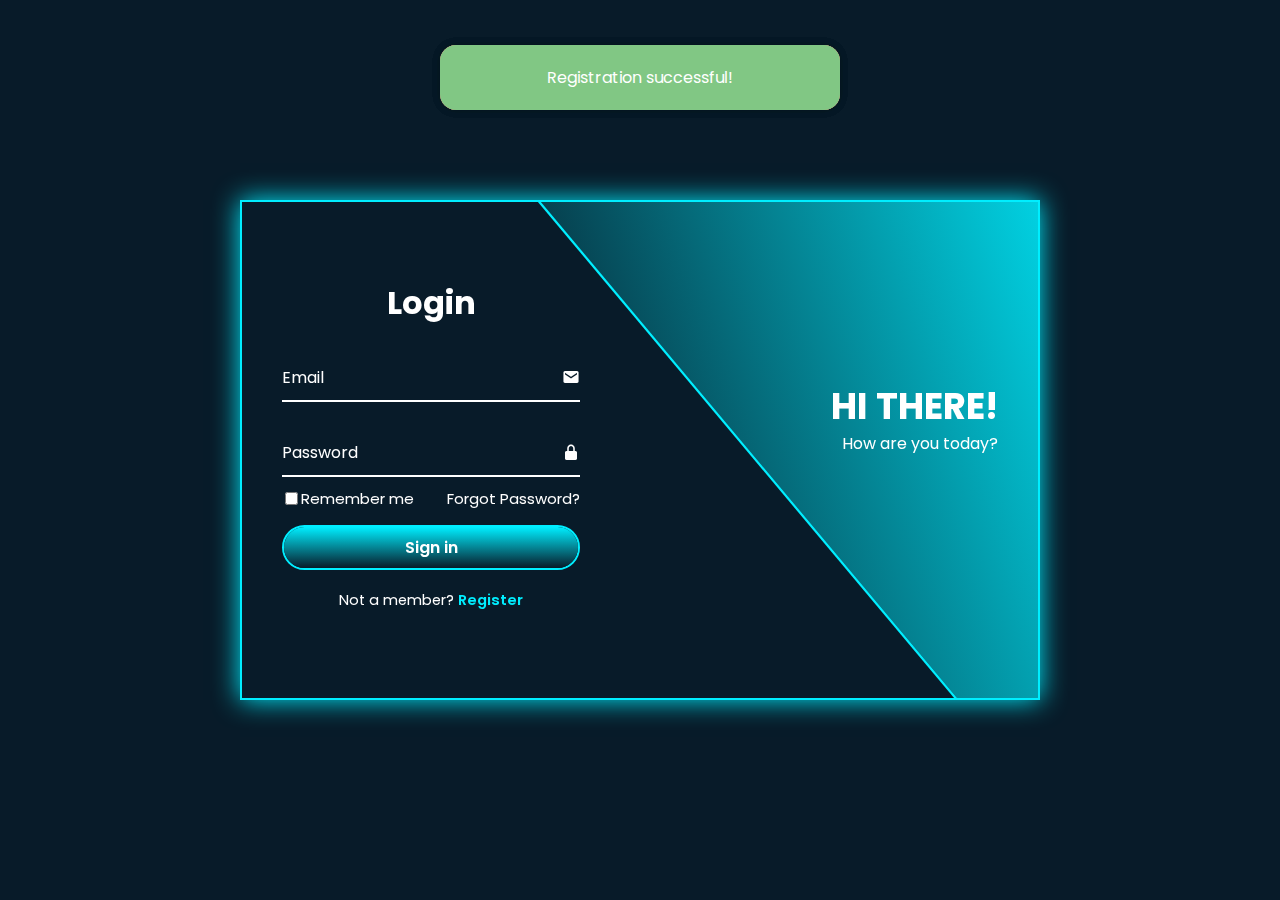
<file: login.html>
<!DOCTYPE html><!DOCTYPE html>
<html lang="en">
<head>
    <meta charset="UTF-8">
    <meta http-equiv="X-UA-Compatible" content="IE=edge">
    <meta name="viewport" content="width=device-width, initial-scale=1.0">
    <title>Laptop Store</title>
    <link rel="stylesheet" th:href="@{/css/login.css}" href="login.css">
    <link href='https://unpkg.com/boxicons@2.1.4/css/boxicons.min.css' rel='stylesheet'>
</head>

<body>
    <div th:if="${param.error}" id="error" class="notification error-message">
        <p>Invalid email or password!</p>
    </div>

    <div th:if="${param.logout}" id="logout" class="notification success-message">
        <p>Logged out successfully!</p>
    </div>

    <div th:if="${param.accessDenied}" id="unauthorized" class="notification error-message">
        <p>Unauthorized Access!</p>
    </div>

    <div th:if="${param.success}" id="success" class="notification success-message">
        <p>Registration successful!</p>
    </div>

    <div class="wrapper">

        <span class="bg-animate"></span>
        <span class="bg-animate2"></span>

        <div class="form-box login">
            <h2 class="animation" style="--i:0; --j:21">Login</h2>
            <form th:action="@{/login}" method="post">
                <div class="input-box animation" style="--i:1; --j:22">
                    <input type="text" required>
                    <label>Email</label>
                    <i class='bx bxs-envelope'></i>
                </div>
                <div class="input-box animation" style="--i:2; --j:23">
                    <input type="password" required>
                    <label>Password</label>
                    <i class='bx bxs-lock-alt' ></i>
                </div>
                <input type="hidden" th:name="${_csrf.parameterName}" th:value="${_csrf.token}"/>
                <div class="forget-section animation" style="--i:3; --j:24">
                    <p>
                        <input type="checkbox">
                        Remember me
                    </p>
                    <a href="#">Forgot Password?</a>
                </div>
                <button type="submit" class="btn animation" style="--i:4; --j:25">Sign in</button>
                <div class="logreg-link animation" style="--i:5; --j:26">
                    <p>Not a member? 
                    <a href="#" class="register-link">Register</a>
                    </p>
                </div>
            </form>
        </div>
        <div class="info-text login">
            <h2 class="animation" style="--i:0; --j:20">Hi There!</h2>
            <p class="animation" style="--i:1; --j:21">How are you today?</p>
        </div>

        <div class="form-box register">
            <h2 class="animation" style="--i:17; --j:0">Register</h2>
            <form th:action="@{/register}" method="post" th:object="${newUser}">
                <div class="input-box animation" style="--i:18; --j:1">
                    <input type="email" th:field="*{email}" required>
                    <label>Email</label>
                    <i class='bx bxs-envelope'></i>
                </div>
                <div class="input-box animation" style="--i:19; --j:2">
                    <input type="password" th:field="*{password}" required>
                    <label>Password</label>
                    <i class='bx bxs-lock-alt' ></i>
                </div>
                <div class="input-box animation" style="--i:20; --j:3">
                    <input type="password" th:field="*{confirmPassword}" required>
                    <label>Confirm Password</label>
                    <i class='bx bxs-lock-alt' ></i>
                </div>
                <div class="input-box animation" style="--i:21; --j:4">
                    <input type="text" th:field="*{hoTen}" required>
                    <label>Fullname</label>
                    <i class='bx bxs-user' ></i>
                </div>
                <button type="submit" class="btn animation" style="--i:22; --j:5">Sign up</button>
                <div class="logreg-link animation" style="--i:23; --j:6">
                    <p>Already have an acount? 
                    <a href="#" class="login-link">Login</a>
                    </p>
                </div>
            </form>
        </div>
        <div class="info-text register">
            <h2 class="animation" style="--i:17; --j:0">Welcome!</h2>
            <p class="animation" style="--i:18; --j:1">Hope you're served well!</p>
        </div>
    </div>

    <script>
        const wrapper = document.querySelector('.wrapper');
        const registerLink = document.querySelector('.register-link');
        const loginLink = document.querySelector('.login-link');
        registerLink.onclick = () => {
            wrapper.classList.add('active');
        }
        loginLink.onclick = () => {
            wrapper.classList.remove('active');
        }
    </script>

    <script>
        document.addEventListener("DOMContentLoaded", function() {
            ['error', 'logout', 'unauthorized', 'success'].forEach(showMessage);

            function showMessage(type) {
                var element = document.getElementById(type);
                if (element) {
                    element.style.cssText = 'display: block; opacity: 1;';
                    setTimeout(function() {
                        element.style.cssText = 'opacity: 0; display: none;';
                    }, 2000);
                }
            }
        });
    </script>
</body>
</html>
</file>
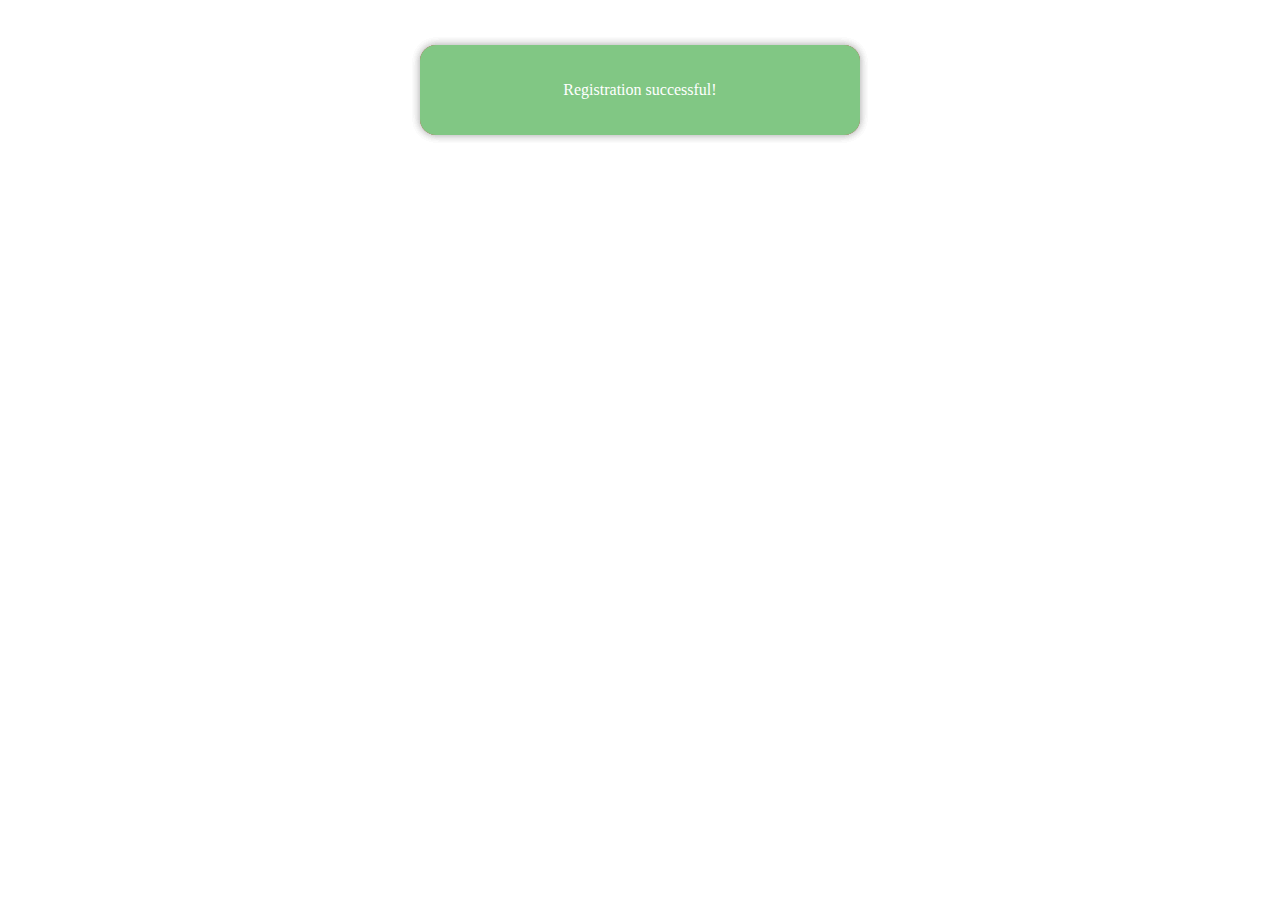
<file: new.html>
<!DOCTYPE html>
<html lang="en">
<head>
    <meta charset="UTF-8">
    <meta http-equiv="X-UA-Compatible" content="IE=edge">
    <meta name="viewport" content="width=device-width, initial-scale=1.0">
    <title>Laptop Store</title>
    <style>
        .error-message{
            position: absolute;
            top: 5%;
            left: 50%;
            transform: translateX(-50%);
            width: 400px;
            padding: 20px;
            border-radius: 16px;
            box-shadow: 0 0 10px rgba(0, 0, 0, 0.1);
            color: #fff;
            text-align: center;
            opacity: 0;
            transition: opacity 0.5s ease-in-out;
            display: none;
            background-color: #e57373;
        }
        .success-message{
            position: absolute;
            top: 5%;
            left: 50%;
            transform: translateX(-50%);
            width: 400px;
            padding: 20px;
            border-radius: 16px;
            box-shadow: 0 0 10px rgba(0, 0, 0, 0.1);
            color: #fff;
            text-align: center;
            opacity: 0;
            transition: opacity 0.5s ease-in-out;
            display: none;
            background-color: #81c784;
        }
    </style>
</head>

<body>
    <div th:if="${param.error}">
        <div id="error" class="error-message">
            <p>Invalid email or password!</p>
        </div>
    </div>

    <div th:if="${param.logout}">
        <div id="logout" class="success-message">
            <p>Logged out successfully!</p>
        </div>
    </div>

    <div th:if="${param.accessDenied}">
        <div id="unauthorized" class="error-message">
            <p>Unauthorized Access!</p>
        </div>
    </div>

    <div th:if="${param.success}">
        <div id="success" class="success-message">
            <p>Registration successful!</p>
        </div>
    </div>


    <script>
        document.addEventListener("DOMContentLoaded", function() {
            ['error', 'logout', 'unauthorized', 'success'].forEach(showMessage);

            function showMessage(type) {
                var element = document.getElementById(type);
                if (element) {
                    element.style.cssText = 'display: block; opacity: 1;';
                    setTimeout(function() {
                        element.style.cssText = 'opacity: 0; display: none;';
                    }, 2000);
                }
            }
        });
    </script>
</body>
</html>
</file>
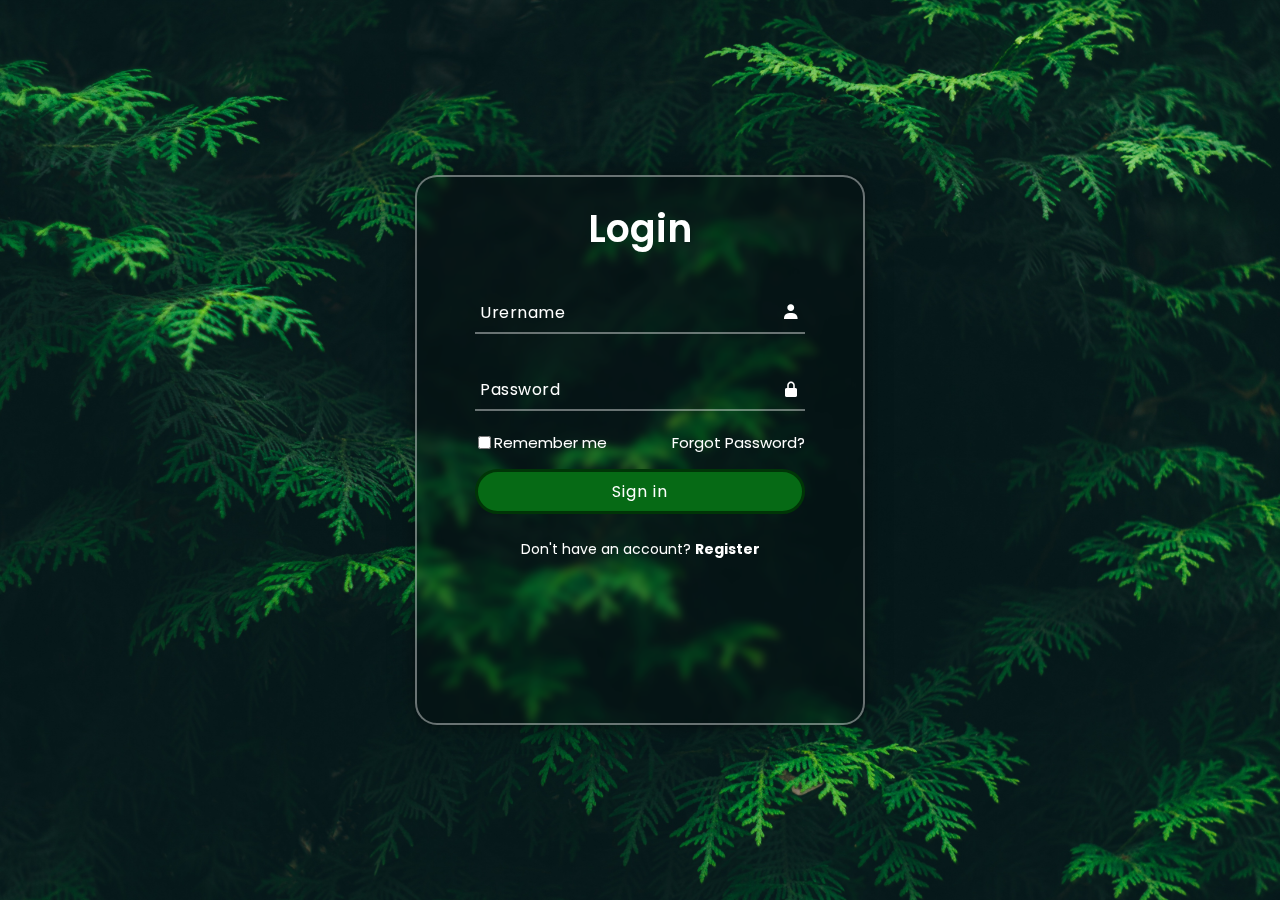
<file: Green frontend/account.html>
<!DOCTYPE html><!DOCTYPE html>
<html lang="en">
<head>
    <meta charset="UTF-8">
    <meta name="viewport" content="width=device-width, initial-scale=1.0">
    <title>Account</title>
    <link rel="stylesheet" href="account.css">
    <link href='https://unpkg.com/boxicons@2.1.4/css/boxicons.min.css' rel='stylesheet'>
</head>
<body>
    <div class="container">
        <div class="form-box">
            <form action="#" class="LoginForm" method="post">
                <h2>Login</h2>
                <div class="input-box">
                    <input type="text" required>
                    <label>Urername</label>
                    <i class='bx bxs-user' ></i>
                </div>
                <div class="input-box">
                    <input type="password" required>
                    <label>Password</label>
                    <i class='bx bxs-lock-alt' ></i>
                </div>
                <div class="forget-section">
                    <p>
                        <input type="checkbox" name="" id="">
                        Remember me
                    </p>
                    <a href="#">Forgot Password?</a>
                </div>
                <button class="btn">Sign in</button>
                <div class="acount-creation">
                    <span>
                        Don't have an account?  
                        <a href="#" class="RegisterLink"><strong>Register</strong></a>
                    </span>
                </div>
            </form>

            <form action="#" class="RegisterForm" method="post">
                <h2>Register</h2>
                <div class="input-box">
                    <input type="text" required>
                    <label>Username</label>
                    <i class='bx bxs-user' ></i>
                </div>
                <div class="input-box">
                    <input type="email" required>
                    <label>Email</label>
                    <i class='bx bxs-envelope'></i>
                </div>
                <div class="input-box">
                    <input type="password" minlength="6" required>
                    <label>Password</label>
                    <i class='bx bxs-lock-alt' ></i>
                </div>
                <div class="input-box">
                    <input type="password" required>
                    <label>Confirm Password</label>
                    <i class='bx bxs-lock-alt' ></i>
                </div>
                <button class="btn">Sign up</button>
                <div class="acount-creation">
                    <span>
                        Already have an account?
                        <a href="#" class="LoginLink"><strong>Login</strong></a>
                    </span>
                </div>
            </form>
        </div>
    </div>
    
    <script>
        const LoginForm = document.querySelector('.LoginForm');
        const RegisterForm = document.querySelector('.RegisterForm');
        const RegisterLink = document.querySelector('.RegisterLink');
        const LoginLink = document.querySelector('.LoginLink');
        RegisterLink.onclick=()=>{
            RegisterForm.classList.add('active');
            LoginForm.classList.add('active');
        }
        LoginLink.onclick=()=>{
            RegisterForm.classList.remove('active');
            LoginForm.classList.remove('active');
        }
    </script>
</body>
</html>
</file>
<file: login.css>
@import url('https://fonts.googleapis.com/css2?family=Poppins:ital,wght@0,100;0,200;0,300;0,400;0,500;0,600;0,700;0,800;0,900;1,100;1,200;1,300;1,400;1,500;1,600;1,700;1,800;1,900&display=swap');
*{
    margin: 0;
    padding: 0;
    box-sizing: border-box;
    font-family: 'Poppins', sans-serif;
}
body {
    display: flex;
    justify-content: center;
    align-items: center;
    min-height: 100vh;
    background: #081b29;
}
.wrapper{
    position: relative;
    width: 800px;
    height: 500px;
    background: transparent;
    border: 2px solid #0ef;
    box-shadow: 0 0 25px #0ef;
    overflow:hidden;
}
.wrapper .form-box{
    position: absolute;
    top: 0;
    width: 50%;
    height: 100%;
    display:flex;
    flex-direction: column;
    justify-content: center;
}
.wrapper .form-box.login{
    left: 0;
    padding: 0 60px 0 40px;
}
.wrapper .form-box.login .animation{
    transform: translateX(0);
    opacity: 1;
    filter: blur(0);
    transition: .7s ease;
    transition-delay: calc(.1s * var(--j));
}
.wrapper.active .form-box.login .animation{
    transform: translateX(-120%);
    opacity: 1;
    filter: blur(5px);
    transition-delay: calc(.1s * var(--i));
}
.wrapper .form-box.register{
    right:0;
    padding: 0 40px 0 60px;
    pointer-events: none;
}
.wrapper.active .form-box.register{
    pointer-events: auto;
}
.wrapper .form-box.register .animation{
    transform: translateX(120%);
    opacity: 0;
    filter: blur(5px);
    transition: .7s ease;
    transition-delay: calc(.1s * var(--j)) ;
}
.wrapper.active .form-box.register .animation{
    transform: translateX(0);
    opacity: 1;
    filter: blur(0);
    transition-delay: calc(.1s * var(--i)) ;
}
.form-box h2{
    font-size: 32px;
    color: #fff;
    text-align: center;
}
.form-box .input-box{
    position: relative;
    width: 100%;
    height: 50px;
    margin: 25px 0;
}
.input-box input{
    width: 100%;
    height: 100%;
    background: transparent;
    border: none;
    outline: none;
    border-bottom: 2px solid #fff;
    padding-right: 23px;
    font-size: 16px;
    color:#fff;
    font-weight: 500;
    transition: .5s;
}
.input-box input:focus,
.input-box input:valid{
    border-bottom-color: #0ef;
}
.input-box label{
    position: absolute;
    top: 50%;
    left: 0;
    transform: translateY(-50%);
    font-size: 16px;
    color: #fff;
    pointer-events: none;
    transition: .5s;
}
.input-box input:focus~label,
.input-box input:valid~label{
    top: -5px;
    font-size: 0.85em;
    color: #0ef;
}
.input-box i{
    position: absolute;
    top: 50%;
    right: 0;
    transform: translateY(-50%);
    font-size: 18px;
    color: #fff;
    transition: .5s;
}
.input-box input:focus~i,
.input-box input:valid~i{
    color: #0ef;
}
.forget-section{
    display: flex;
    justify-content: space-between;
    font-size: 15px;
    margin: -15px 0 15px;
}
.forget-section p{
    color:#fff;
    display: flex;
    align-items: center;
}
.forget-section p input{
    accent-color: #0ef;
    margin: 0 3px;
}
.forget-section a{
    color:#fff;
    text-decoration: none;
}
.forget-section a:hover{
    text-decoration: underline;
}
.btn{
    position: relative;
    width: 100%;
    height: 45px;
    background: transparent;
    border: 2px solid #0ef;
    outline: none;
    border-radius: 40px;
    cursor: pointer;
    font-size: 16px;
    color: #fff;
    font-weight: 600;
    z-index: 1;
    overflow: hidden;
}
.btn::before{
    content: '';
    position: absolute;
    top: -100%;
    left: 0;
    width: 100%;
    height: 300%;
    background: linear-gradient(#081b29, #0ef, #081b29, #0ef);
    z-index: -1;
    transition: .5s;
}
.btn:hover::before{
    top:0;
}
.form-box .logreg-link{
    font-size: 14.5px;
    color: #fff;
    text-align: center;
    margin: 20px 0 10px;
}
.logreg-link p a{
    color: #0ef;
    text-decoration: none;
    font-weight: 600;
}
.logreg-link p a:hover{
    text-decoration: underline;
}
.wrapper .info-text{
    position: absolute;
    top: 0;
    width: 50%;
    height: 100%;
    display: flex;
    flex-direction: column;
    justify-content: center;
}
.wrapper .info-text.login{
    right: 0;
    text-align: right;
    padding: 0 40px 60px 130px;
}
.wrapper .info-text.login .animation{
    transform: translateX(0);
    opacity: 1;
    filter: blur(0);
    transition: .7s ease;
    transition-delay: calc(.1s * var(--j));
}
.wrapper.active .info-text.login .animation{
    transform: translateX(120%);
    opacity: 1;
    filter: blur(5px);
    transition-delay: calc(.1s * var(--i));
}
.wrapper .info-text.register{
    left: 0;
    text-align: left;
    padding: 0 130px 60px 40px;
    pointer-events: none;
}
.wrapper.active .info-text.register{
    pointer-events: auto;
}
.wrapper .info-text.register .animation{
    transform: translateX(-120%);
    opacity: 0;
    filter: blur(5px);
    transition: .7s ease;
    transition-delay: calc(.1s * var(--j));
}
.wrapper.active .info-text.register .animation{
    transform: translateX(0);
    opacity: 1;
    filter: blur(0);
    transition-delay: calc(.1s * var(--i));
}
.info-text h2{
    font-size: 36px;
    color:#fff;
    line-height: 1.3;
    text-transform: uppercase;
}
.info-text p{
    font-size: 16px;
    color:#fff;
}
.wrapper .bg-animate{
    position: absolute;
    top: -4px;
    right: 0;
    width: 850px;
    height: 600px;
    background: linear-gradient(45deg, #081b29, #0ef);
    border-bottom: 3px solid #0ef;
    transform: rotate(10deg) skewY(40deg);
    transform-origin: bottom right;
    transition: 1.5s ease;
    transition-delay: 1.6s;
}
.wrapper.active .bg-animate{
    transform: rotate(0) skewY(0);
    transition-delay: .5s;
}
.wrapper .bg-animate2{
    position: absolute;
    top: 100%;
    left: 250px;
    width: 850px;
    height: 700px;
    background: #081b29;
    border-top: 3px solid #0ef;
    transform: rotate(0) skewY(0);
    transform-origin: bottom left;
    transition: 1.5s ease;
    transition-delay: .5s;
}
.wrapper.active .bg-animate2{
    transform: rotate(-11deg) skewY(-41deg);
    transition-delay: 1.2s;
} 


.notification{
    position: absolute;
    top: 5%;
    left: 50%;
    transform: translateX(-50%);
    width: 400px;
    padding: 20px;
    border-radius: 16px;
    box-shadow: 0 0 10px rgba(0, 0, 0, 0.1);
    color: #fff;
    text-align: center;
    opacity: 0;
    transition: opacity 0.5s ease-in-out;
    display: none;
    
}
.error-message{
    background-color: #e57373;
}
.success-message{
    background-color: #81c784;
}
</file>
<file: Green frontend/account.css>
@import url('https://fonts.googleapis.com/css2?family=Poppins:ital,wght@0,100;0,200;0,300;0,400;0,500;0,600;0,700;0,800;0,900;1,100;1,200;1,300;1,400;1,500;1,600;1,700;1,800;1,900&display=swap');
* {
    margin: 0;
    padding: 0;
    box-sizing: border-box;
    font-family: "poppins";
    color: #fff;
}
body{
    background: url(Picture/tree.jpg) no-repeat;
    background-size: cover;
    background-position: center;
    height: 100vh;
    display: flex;
    justify-content: center;
    align-items: center;
}
.container{
    height: 550px;
    width: 450px;
    border: 2px solid rgba(255,255,255,.4);
    border-radius: 22px;
    background: rgba(0,0,0,.2);
    backdrop-filter: blur(4px);
    box-shadow:  0 0 5px rgba(0,0,0,.2), 0 0 15px rgba(0,0,0,.2), 0 0 30px rgba(0,0,0,.2);
    display: flex;
    justify-content: center;
    align-items: center;
    overflow: hidden;
}
.form-box{
    display: flex;
}
.form-box .LoginForm{
    position: absolute;
    transform: translateX(0px) rotate(0deg);
    transition: .5s ease;
    transition-delay: .4s;
}
.form-box .LoginForm.active{
    transform: translateX(-450px) rotate(-45deg);
    transition-delay: .2s;
}
.form-box .RegisterForm{
    transform: translateX(500px) rotate(45deg);
    transition: .5s ease;
    transition-delay: .2s;
}
.form-box .RegisterForm.active{
    transform: translateX(0px) rotate(0deg);
    transition-delay: .4s;
}
.container .form-box h2{
    text-align: center;
    font-size: 38px;
    font-weight: 600;
}
.form-box .input-box{
    margin: 35px 0;
    width: 330px;
    border-bottom: 2px solid rgba(255,255,255,.4);
    position:relative;
}
.form-box .input-box input{
    background: transparent;
    border: none;
    outline: none;
    width: 100%;
    height: 40px;
    padding: 0 35px 0 5px;
}
.form-box .input-box label {
    font-weight: 400;
    letter-spacing: .5px;
    position:absolute;
    Left: 5px;
    top: 50%;
    transform: translateY(-50%);
    transition: .5s ease;
}
.input-box input:focus ~ label,
.input-box input:valid ~ label{
    top: -5px;
    color: #117216;
}
.input-box i{
    position:absolute;
    right: 5px;
    top: 50%;
    transform: translateY(-50%);
    font-size: 18px;
    transition: .5s;
}
.input-box input:focus ~ i,
.input-box input:valid ~ i{
    color:#117216;
}
.forget-section{
    display: flex;
    justify-content: space-between;
    font-size: 15px;
    margin: -15px 0 15px;
}
.forget-section p{
    display: flex;
    align-items: center;
}
.forget-section p input{
    accent-color: #066a15;
    margin: 0 3px;
}
.forget-section a{
    text-decoration: none;
}
.forget-section a:hover{
    color: #117216;
}
.btn{
    height: 45px;
    width: 100%;
    border-radius: 50px;
    color: #fff;
    background: #066a15;
    border: 3px solid #003507;
    outline: none;
    font-size: 16px;
    cursor: pointer;
    letter-spacing: 1px;
}
.btn:hover{
    background-color: #117216;
    transform: scale(1.05);
    transition: .2s ease;
}
.acount-creation{
    text-align: center;
    margin: 25px 0 10px;
    font-weight: 400;
    font-size: 14px;
}
.acount-creation span a{
    text-decoration: none;
}
.acount-creation a:hover{
    text-decoration: underline;
}


/* RESPONSIVE */
@media(max-width:768px){
    .container{
        height: 500px;
        width: 380px;
    }
    .container .form-box h2{
        font-size:32px
    }
    .form-box .input-box{
        margin: 35px 0;
        width: 300px;
    }
    .form-box .input-box i{
        font-size: 22px;
    }
    .form-box .input-box label {
        font-size: 14px;
    }
    .forget-section{
        font-size: 13px;
    }
    .btn{
        height: 40px;
        width: 100%;
        font-size: 14px;
    }
    .acount-creation{
        font-size: 13px;
    }
}

@media(max-width:480px){
    .container{
        height: 450px;
        width: 310px;
    }
    .container .form-box h2{
        font-size:26px
    }
    .form-box .input-box{
        margin: 30px 0;
        width: 260px;
    }
    .form-box .input-box i{
        font-size: 18px;
    }
    .form-box .input-box label {
        font-size: 12px;
    }
    .forget-section{
        font-size: 11px;
    }
    .forget-section p input{
        font-size: 11px;
    }
    .btn{
        height: 35px;
        width: 100%;
        font-size: 12px;
    }
    .acount-creation{
        font-size: 11px;
    }
}

@media(max-width:365px){
    .container{
        height: 420px;
        width: 200px;
    }
    .container .form-box h2{
        font-size:24px
    }
    .form-box .input-box{
        margin: 25px 0;
        width: 220px;
    }
    .form-box .input-box i{
        font-size: 14px;
    }
    .form-box .input-box label {
        font-size: 10px;
    }
    .forget-section{
        font-size: 10px;
    }
    .forget-section p input{
        font-size: 8px;
    }
    .btn{
        height: 30px;
        width: 100%;
        font-size: 11px;
    }
    .acount-creation{
        font-size: 10px;
    }
}
</file>
